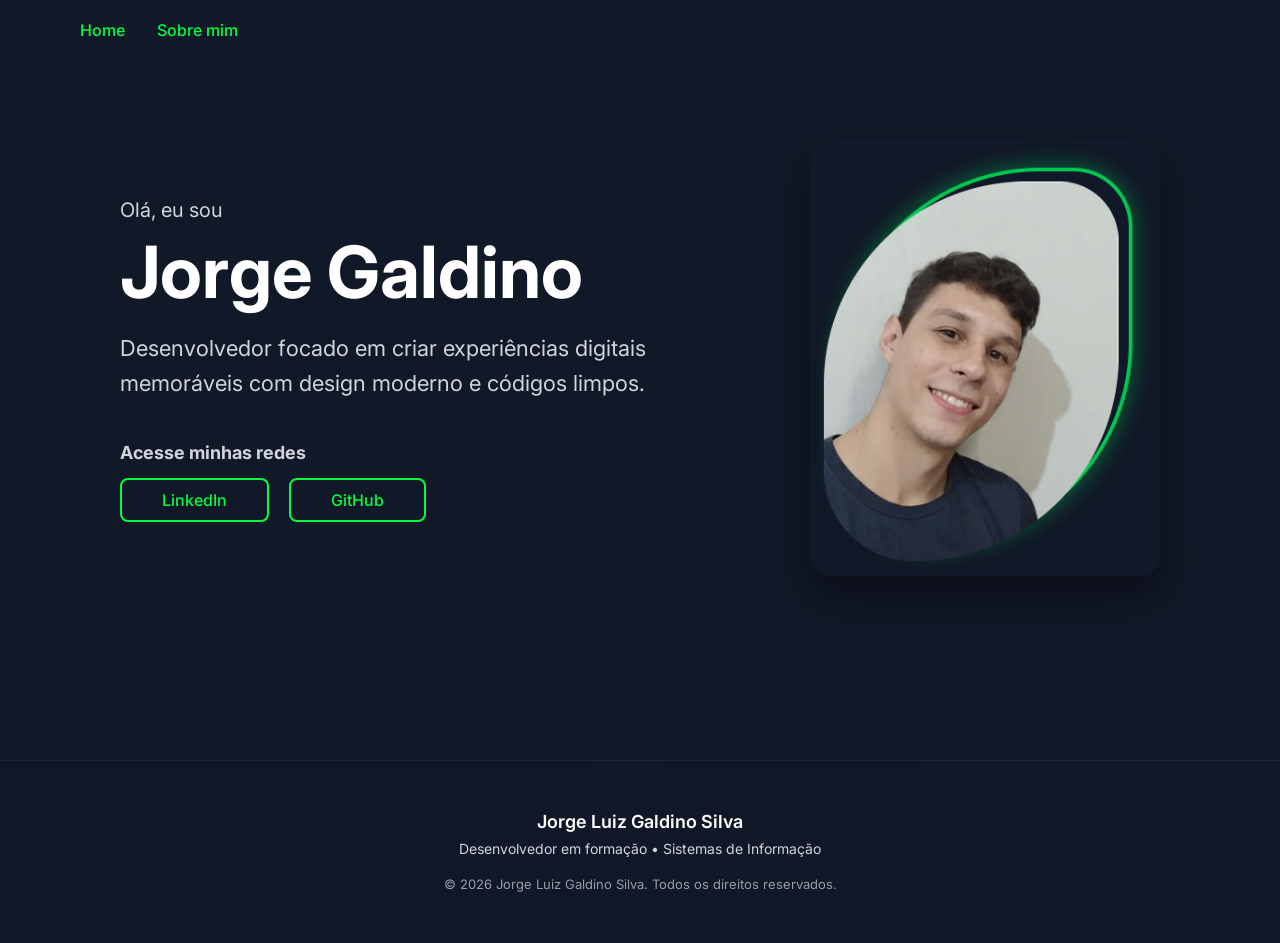
<file: index.html>
<!DOCTYPE html>
<html lang="pt-BR">
<head>
    <meta charset="UTF-8">
    <meta name="viewport" content="width=device-width, initial-scale=1.0">
    <title>Currículo - Jorge Galdino</title>

    <!-- CSS -->
    <link rel="stylesheet" href="style.css">

    <!-- Google Fonts -->
    <link rel="preconnect" href="https://fonts.googleapis.com">
    <link rel="preconnect" href="https://fonts.gstatic.com" crossorigin>
    <link href="https://fonts.googleapis.com/css2?family=ABeeZee&family=Inter:wght@100..900&family=Public+Sans:wght@100..900&display=swap" rel="stylesheet">
</head>

<body>

    <!-- Cabeçalho -->
    <header>
        <nav aria-label="Navegação principal">
            <ul>
                <li><a href="more.html">Home</a></li>
                <li><a href="more.html">Sobre mim</a></li>
            </ul>
        </nav>
    </header>

    <!-- Conteúdo principal -->
    <main>

        <!-- Seção Apresentação -->
        <section aria-labelledby="apresentacao-titulo">
            
            <div class="section_container">
                <p>Olá, eu sou</p>

                <h1 id="apresentacao-titulo">Jorge Galdino</h1>

                <p>
                    Desenvolvedor focado em criar experiências digitais memoráveis 
                    com design moderno e códigos limpos.
                </p>

                <div class="container_button">
                    <h2>Acesse minhas redes</h2>

                    <ul>
                        <li>
                            <a href="https://www.linkedin.com/in/jorge-luiz-galdino-silva-352b6a219/" target="_blank" rel="noopener">
                                LinkedIn
                            </a>
                        </li>
                        <li>
                            <a href="https://github.com/Galdino2002" target="_blank" rel="noopener">
                                GitHub
                            </a>
                        </li>
                    </ul>
                </div>
            </div>

            <!-- Imagem de perfil -->
            <figure class="container_perfil">
                <img src="Container.png" alt="Foto de perfil de Jorge Galdino">
            </figure>

        </section>
        <!-- Rodapé -->
   <footer class="site-footer" role="contentinfo">
    
    <div class="footer-content">

        <p class="footer-name">
            Jorge Luiz Galdino Silva
        </p>

        <p class="footer-description">
            Desenvolvedor em formação • Sistemas de Informação
        </p>

        <small class="footer-copy">
            © 2026 Jorge Luiz Galdino Silva. Todos os direitos reservados.
        </small>

    </div>

</footer>


    </main>

</body>
</html>
</file>
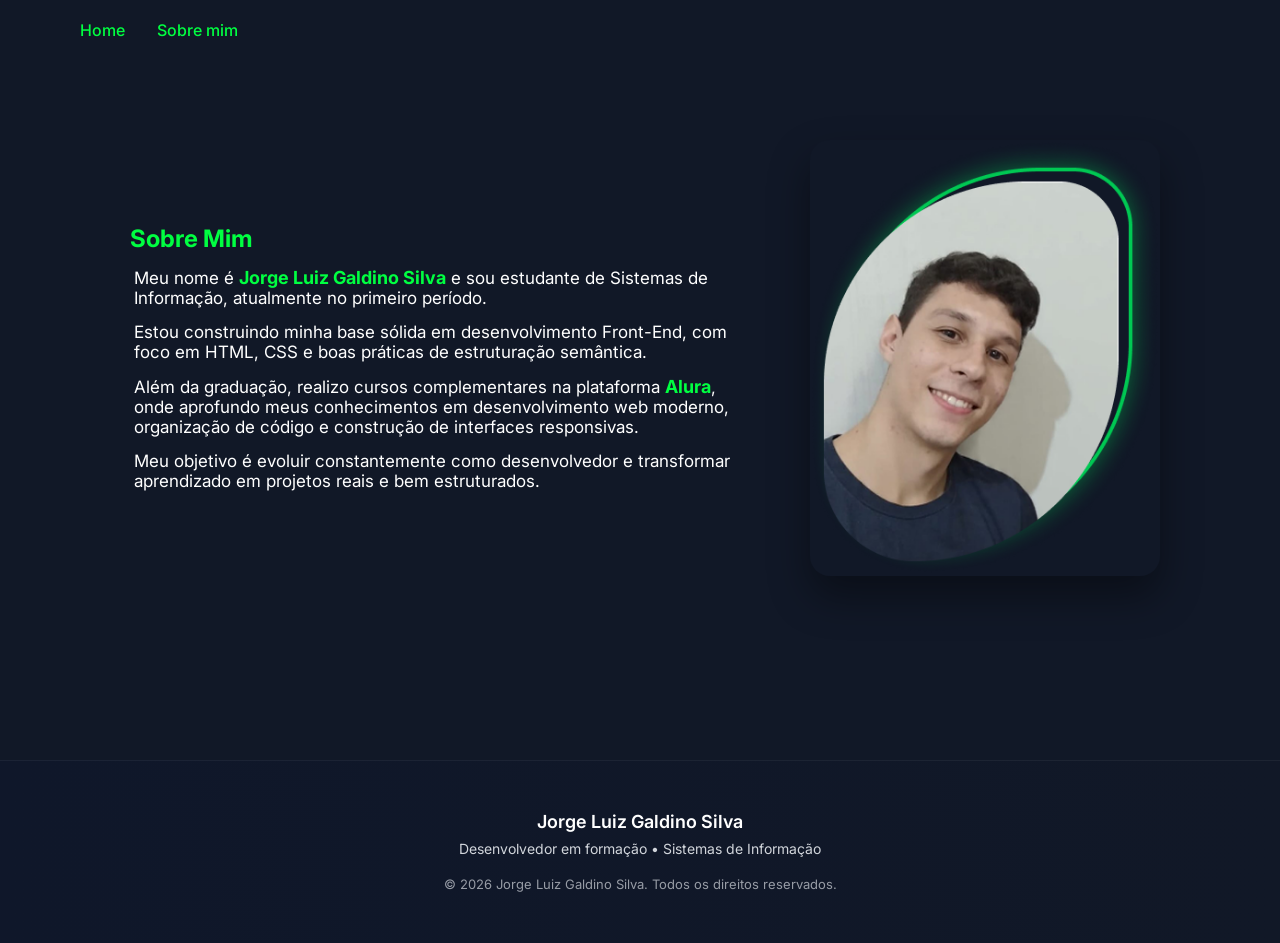
<file: more.html>
<!DOCTYPE html>
<html lang="pt-BR">
<head>
    <meta charset="UTF-8">
    <meta name="viewport" content="width=device-width, initial-scale=1.0">
    <title>Sobre Mim - Jorge Galdino</title>

    <link rel="stylesheet" href="style.css">

    <!-- Google Fonts -->
    <link rel="preconnect" href="https://fonts.googleapis.com">
    <link rel="preconnect" href="https://fonts.gstatic.com" crossorigin>
    <link href="https://fonts.googleapis.com/css2?family=Inter:wght@100..900&display=swap" rel="stylesheet">
</head>

<body>

    <!-- Cabeçalho -->
    <header>
        <nav aria-label="Navegação principal">
            <ul>
                <li><a href="index.html">Home</a></li>
                <li><a href="more.html">Sobre mim</a></li>
            </ul>
        </nav>
    </header>

    <!-- Conteúdo principal -->
    <main>

        <section class="about">

            <div class="about_container">

                <h2 class="about_container_title">Sobre Mim</h2>

                <p class="container_sub_title">
                         Meu nome é <strong class="container_sub_title_strong">Jorge Luiz Galdino Silva</strong> e sou estudante
                    de Sistemas de Informação, atualmente no primeiro período.
                </p>

                <p class="container_sub_title">
                    Estou construindo minha base sólida em desenvolvimento
                    Front-End, com foco em HTML, CSS e boas práticas de
                    estruturação semântica.
                </p>

                <p class="container_sub_title">
                    Além da graduação, realizo cursos complementares na plataforma
                    <strong class="container_sub_title_strong">Alura</strong>, onde aprofundo meus conhecimentos em
                    desenvolvimento web moderno, organização de código
                    e construção de interfaces responsivas.
                </p>

                <p class="container_sub_title">
                    Meu objetivo é evoluir constantemente como desenvolvedor
                    e transformar aprendizado em projetos reais
                    e bem estruturados.
                </p>

            </div>

            <figure class="container_perfil">
                <img src="Container.png" alt="Foto de Jorge Luiz Galdino Silva">
            </figure>

        </section>

    </main>

    <!-- Rodapé -->
      <footer class="site-footer" role="contentinfo">
    
    <div class="footer-content">

        <p class="footer-name">
            Jorge Luiz Galdino Silva
        </p>

        <p class="footer-description">
            Desenvolvedor em formação • Sistemas de Informação
        </p>

        <small class="footer-copy">
            © 2026 Jorge Luiz Galdino Silva. Todos os direitos reservados.
        </small>

    </div>

</footer>


</body>
</html>
</file>
<file: style.css>
:root{
    --color-background:#111827;
    --color-text-primary:#ffffff;
    --color-text-secondary:#00FF41;
    --color-subtitle:#D1D5DB;
}

/* Reset */
*{
    margin: 0;
    padding: 0;
    box-sizing: border-box;
}

body{
    background-color: var(--color-background);
    font-family: "Inter", Arial, Helvetica, sans-serif;
    color: var(--color-text-primary);
}

/* ================= HEADER ================= */

header{
    padding: 20px 80px;
}

nav ul{
    display: flex;
    gap: 32px;
    list-style: none;
}

nav a{
    text-decoration: none;
    color: var(--color-text-secondary);
    font-weight: 500;
    transition: 0.3s ease;
}

nav a:hover{
    opacity: 0.7;
}

/* ================= MAIN SECTION ================= */

section{
    display: flex;
    justify-content: space-between;
    align-items: center;
    padding: 80px;
    max-width: 1200px;
    margin: 0 auto;
    gap: 60px;
}

/* Texto */

.section_container{
    max-width: 600px;
}

.section_container p:first-child{
    font-size: 20px;
    color: var(--color-subtitle);
}

h1{
    font-size: 72px;
    line-height: 1.1;
    margin: 10px 0;
}

h1 span{
    color: var(--color-text-secondary);
}

.section_container p:nth-of-type(2){
    font-size: 22px;
    color: var(--color-subtitle);
    margin-top: 20px;
    line-height: 1.6;
}

/* ================= BOTÕES ================= */

.container_button{
    margin-top: 40px;
}

.container_button h2{
    font-size: 18px;
    margin-bottom: 15px;
    color: var(--color-subtitle);
}

.container_button ul{
    list-style: none;
    display: flex;
    gap: 20px;
}

.container_button a{
    display: inline-block;
    padding: 10px 40px;
    border: 2px solid var(--color-text-secondary);
    border-radius: 8px;
    text-decoration: none;
    color: var(--color-text-secondary);
    font-weight: 500;
    transition: 0.3s ease;
}

.container_button a:hover{
    background-color: var(--color-text-secondary);
    color: #111827;
}

/* ================= IMAGEM ================= */

.container_perfil img{
    width: 350px;
    border-radius: 20px;
    box-shadow: 0 20px 40px rgba(0,0,0,0.4);
}
/* ================= FOOTER ================= */

.site-footer{
    margin-top: 100px;
    padding: 50px 20px;
    background: linear-gradient(to right, #0f172a, #111827);
    border-top: 1px solid rgba(255,255,255,0.05);
}

.footer-content{
    max-width: 1200px;
    margin: 0 auto;
    text-align: center;
}

.footer-name{
    font-size: 18px;
    font-weight: 600;
    color: var(--color-text-primary);
}

.footer-description{
    font-size: 14px;
    color: var(--color-subtitle);
    margin: 8px 0 16px;
}

.footer-copy{
    font-size: 13px;
    color: var(--color-subtitle);
    opacity: 0.7;
}

 .about_container_title{
    margin: 10px;
    color: var(--color-text-secondary);
 }
 .container_sub_title{
    font-size: 17px;
    margin: 14px;
 }
.container_sub_title_strong{
    color: var(--color-text-secondary);
    font-size: 18px;
}
/* ================= RESPONSIVIDADE ================= */

/* Telas menores que 1024px (Tablet) */
@media (max-width: 1024px){

    header{
        padding: 20px 40px;
    }

    section{
        padding: 60px 40px;
        gap: 40px;
    }

    h1{
        font-size: 56px;
    }

    .container_perfil img{
        width: 280px;
    }
}

/* Telas menores que 768px (Celular) */
@media (max-width: 768px){

    /* Header */
    header{
        padding: 20px;
    }

    nav ul{
        justify-content: center;
        flex-wrap: wrap;
        gap: 20px;
    }

    /* Section vira coluna */
    section{
        flex-direction: column;
        text-align: center;
        padding: 40px 20px;
    }

    .section_container{
        max-width: 100%;
    }

    h1{
        font-size: 40px;
    }

    .section_container p:first-child{
        font-size: 16px;
    }

    .section_container p:nth-of-type(2){
        font-size: 18px;
    }

    /* Botões */
    .container_button ul{
        flex-direction: column;
        align-items: center;
    }

    .container_button a{
        width: 100%;
        max-width: 250px;
        text-align: center;
    }

    /* Imagem */
    .container_perfil img{
        width: 220px;
        margin-top: 30px;
    }

    /* Footer */
    .site-footer{
        padding: 40px 20px;
    }

    .footer-name{
        font-size: 16px;
    }

    .footer-description{
        font-size: 13px;
    }
}

/* Telas muito pequenas (até 480px) */
@media (max-width: 480px){

    h1{
        font-size: 32px;
    }

    .container_perfil img{
        width: 180px;
    }

    .container_button a{
        padding: 10px 20px;
    }
}
</file>
